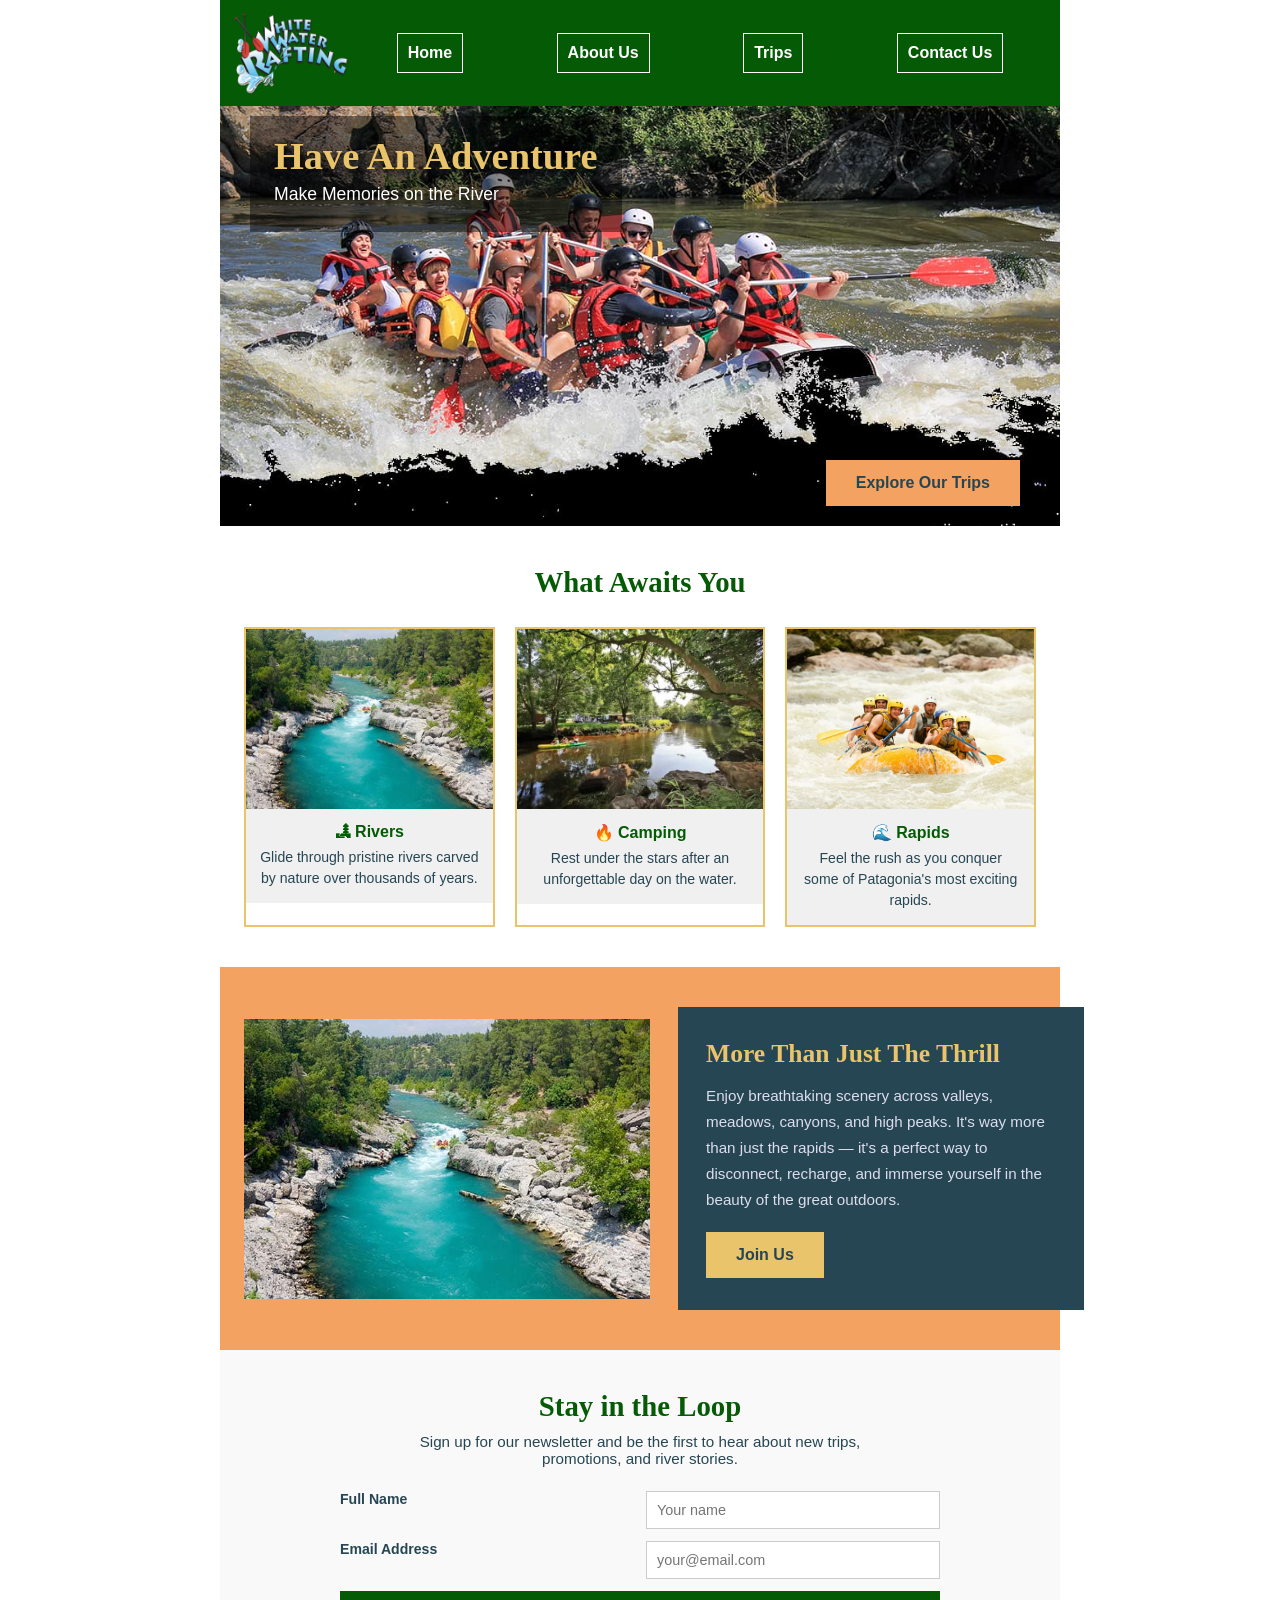
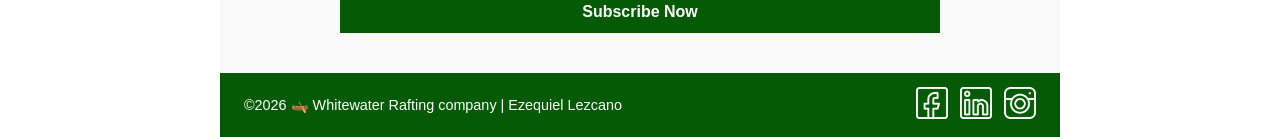
<file: wwr/index.html>
<!DOCTYPE html>
<html lang="en">

<head>
    <meta charset="UTF-8">
    <meta name="viewport" content="width=device-width, initial-scale=1.0">

    <!-- SEO -->
    <meta name="description"
      content="Whitewater Rafting — Experience the thrill of the river with expert guides in the heart of Patagonia.">
    <meta name="author" content="Ezequiel Lezcano">

    <title>Home | Whitewater Rafting</title>

    <link rel="stylesheet" href="styles/rafting.css">
</head>

<body>

    <!-- HEADER -->
    <header>
        <img src="images/rafting-logo.png" alt="Whitewater rafting company logo">
        <nav>
            <a href="index.html">Home</a>
            <a href="about.html">About Us</a>
            <a href="trips.html">Trips</a>
            <a href="contact.html">Contact Us</a>
        </nav>
    </header>

    <main>

        <!-- ===================== HERO ===================== -->
        <section class="hero">
            <img src="images/hero-homepage.png"
              alt="Group of rafters navigating wild whitewater rapids">

            <!-- Title block: top left -->
            <div class="hero-content">
                <h1>Have An Adventure</h1>
                <p>Make Memories on the River</p>
            </div>

            <!-- CTA button: bottom right, separate element -->
            <a href="trips.html" class="cta-btn hero-cta">Explore Our Trips</a>
        </section>

        <!-- ===================== OFFERINGS GRID ===================== -->
        <!-- Requirement 6: CSS grid with at least 2 images + content -->
        <section class="offerings">
            <h2>What Awaits You</h2>

            <div class="offerings-grid">

                <figure>
                    <img src="images/rafting-river.jpg" alt="Calm river surrounded by nature">
                    <figcaption>
                        <strong>🏞 Rivers</strong>
                        <p>Glide through pristine rivers carved by nature over thousands of years.
                        </p>
                    </figcaption>
                </figure>

                <figure>
                    <img src="images/camping-rafting.jpg"
                      alt="Campsite by the river after a rafting day">
                    <figcaption>
                        <strong>🔥 Camping</strong>
                        <p>Rest under the stars after an unforgettable day on the water.</p>
                    </figcaption>
                </figure>

                <figure>
                    <img src="images/rapids-front.jpg" alt="Rafters tackling fast-moving rapids">
                    <figcaption>
                        <strong>🌊 Rapids</strong>
                        <p>Feel the rush as you conquer some of Patagonia's most exciting rapids.
                        </p>
                    </figcaption>
                </figure>

            </div>
        </section>

        <!-- ===================== MORE THAN THE THRILL ===================== -->
        <!-- Requirement 6: two-column grid layout — image + text card -->
        <section class="more-than">
            <div class="more-than-grid">

                <img src="images/rafting-river.jpg" alt="Scenic Patagonian landscape">

                <div class="more-than-card">
                    <h2>More Than Just The Thrill</h2>
                    <p>
                        Enjoy breathtaking scenery across valleys, meadows, canyons, and high peaks.
                        It's way more than just the rapids — it's a perfect way to disconnect,
                        recharge, and immerse yourself in the beauty of the great outdoors.
                    </p>
                    <a href="trips.html" class="cta-btn cta-btn--light">Join Us</a>
                </div>

            </div>
        </section>

        <!-- ===================== NEWSLETTER ===================== -->
        <!-- Requirement 4: newsletter sign up form -->
        <section class="newsletter">
            <h2>Stay in the Loop</h2>
            <p>Sign up for our newsletter and be the first to hear about new trips, promotions, and
                river stories.</p>

            <form class="newsletter-form">
                <label for="nl-name">Full Name</label>
                <input type="text" id="nl-name" name="name" placeholder="Your name" required>

                <label for="nl-email">Email Address</label>
                <input type="email" id="nl-email" name="email" placeholder="your@email.com"
                  required>

                <button type="submit">Subscribe Now</button>
            </form>
        </section>

    </main>

    <!-- FOOTER -->
    <footer>
        <p>©2026 🛶 Whitewater Rafting company | Ezequiel Lezcano</p>

        <nav class="socialmedia">
            <a href="https://facebook.com">
                <img src="images/facebook.png" alt="Facebook Icon">
            </a>
            <a href="https://linkedin.com">
                <img src="images/linkedin.png" alt="Linkedin Icon">
            </a>
            <a href="https://instagram.com">
                <img src="images/instagram.png" alt="Instagram Icon">
            </a>
        </nav>
    </footer>

</body>

</html>
</file>
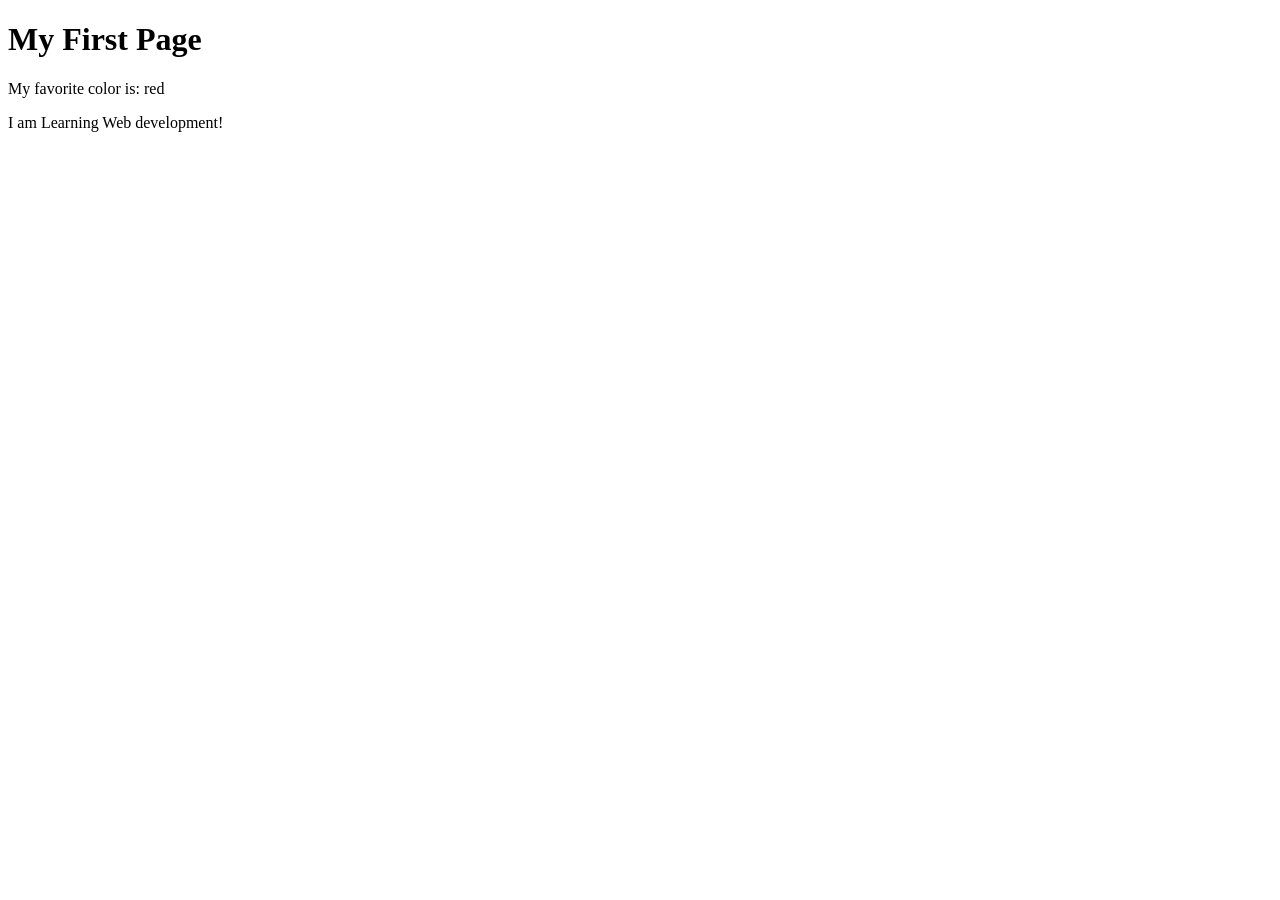
<file: week01/first-page.html>
<!DOCTYPE html>
<html lang="en">
<head>
    <meta charset="UTF-8">
    <meta name="viewport" content="width=device-width, initial-scale=1.0">
    <title>My First Page</title>
</head>
<body>
    <h1>My First Page</h1>
    <p>My favorite color is: red </p>
    <p>I am Learning Web development! </p>
</body>
</html>
</file>
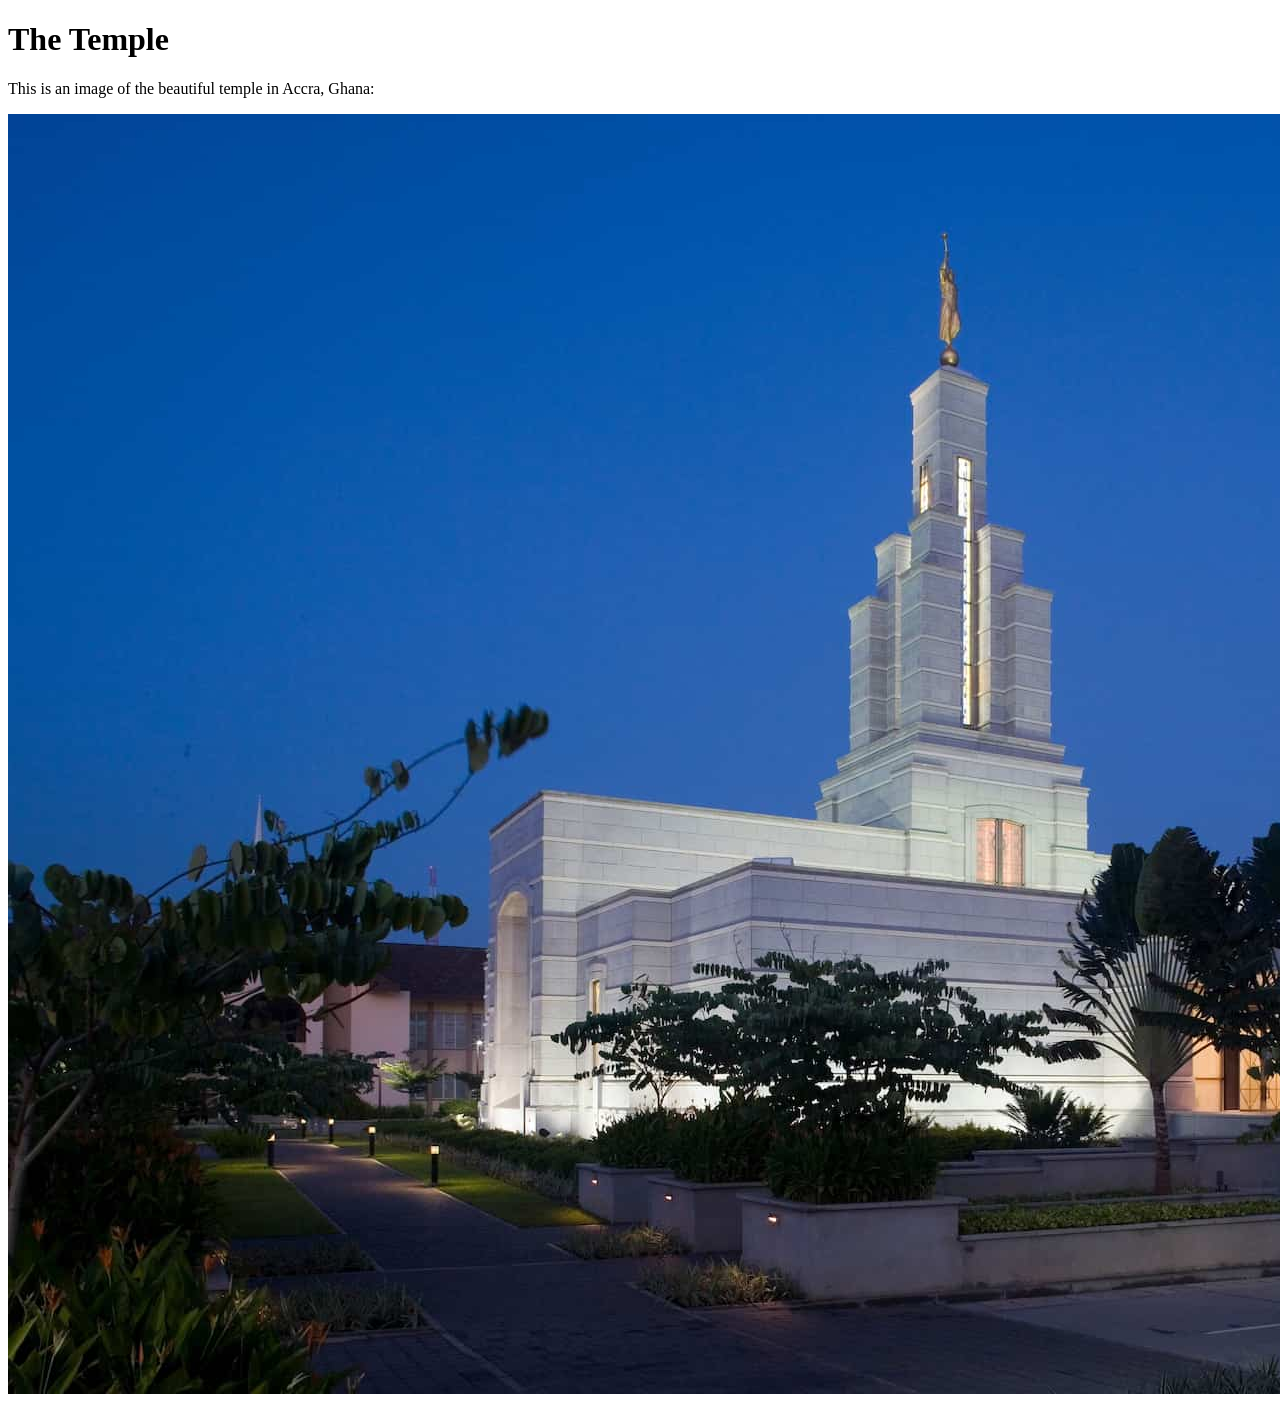
<file: week01/images-solution.html>
<!DOCTYPE html>
<html lang="en">
<head>
    <meta charset="UTF-8">
    <meta name="viewport" content="width=device-width, initial-scale=1.0">
    <title>Temple Image</title>
</head>
<body>
    <h1>The Temple</h1>
    <p>This is an image of the beautiful temple in Accra, Ghana:</p>
    <img src="images/temple-small.jpg" alt="The Accra Ghana Temple">
    
</body>
</html>
</file>
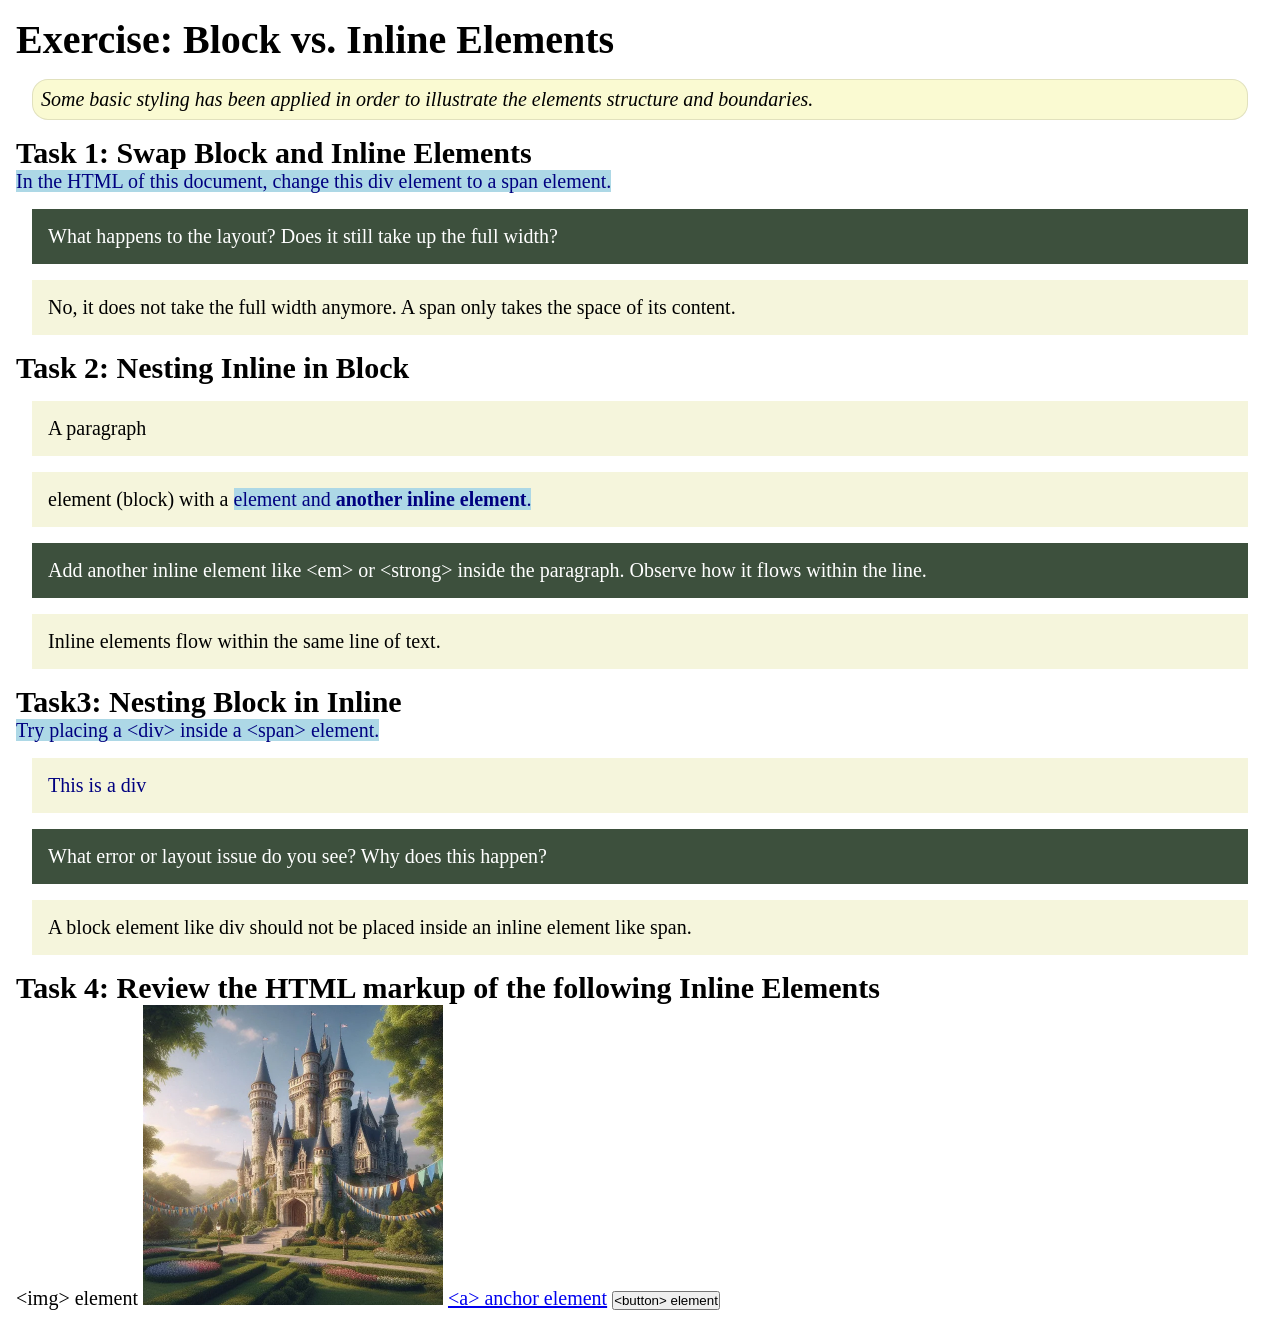
<file: week02/block-vs-inline.html>
<!DOCTYPE html>
<html lang="en">

<head>
    <meta charset="UTF-8">
    <meta name="viewport" content="width=device-width, initial-scale=1.0">
    <title>Exercise: Block vs. Inline Elements</title>
    <link rel="stylesheet" href="styles/block-vs-inline.css">
</head>

<body>
    <main>
        <h1>Exercise: Block vs. Inline Elements</h1>
        <p class="note">Some basic styling has been applied in order to illustrate the elements
            structure and
            boundaries.</p>

        <h2>Task 1: Swap Block and Inline Elements</h2>
        <span>In the HTML of this document, change this div element to a span element.</span>

        <p class="question">What happens to the layout? Does it still take up the full width?</p>
        <p class="Answer">No, it does not take the full width anymore. A span only takes the space
            of its content.</p>

        <h2>Task 2: Nesting Inline in Block</h2>
        <p>A paragraph
        <p> element (block) with a <span><span> element</span> and <strong>another inline
                    element</strong>.</p>
        <p class="question">Add another inline element like &lt;em&gt; or &lt;strong&gt; inside the
            paragraph. Observe
            how it flows within the line.</p>
        <p class="Answer">Inline elements flow within the same line of text.</p>

        <h2>Task3: Nesting Block in Inline</h2>
        <span>Try placing a &lt;div&gt; inside a &lt;span&gt; element.
            <div>This is a div</div>
        </span>
        <p class="question">What error or layout issue do you see? Why does this happen?</p>
        <p class="Answer">A block element like div should not be placed inside an inline element
            like span.</p>

        <h2>Task 4: Review the HTML markup of the following Inline Elements</h2>
        &lt;img&gt; element
        <img src="images/castle.webp" alt="placeholder image (images are inline)" width="300"
          height="300">
        <a href="https://churchofjesuschrist.org">&lt;a&gt; anchor element</a>
        <button type="button">&lt;button&gt; element</button>
    </main>
</body>

</html>
</file>
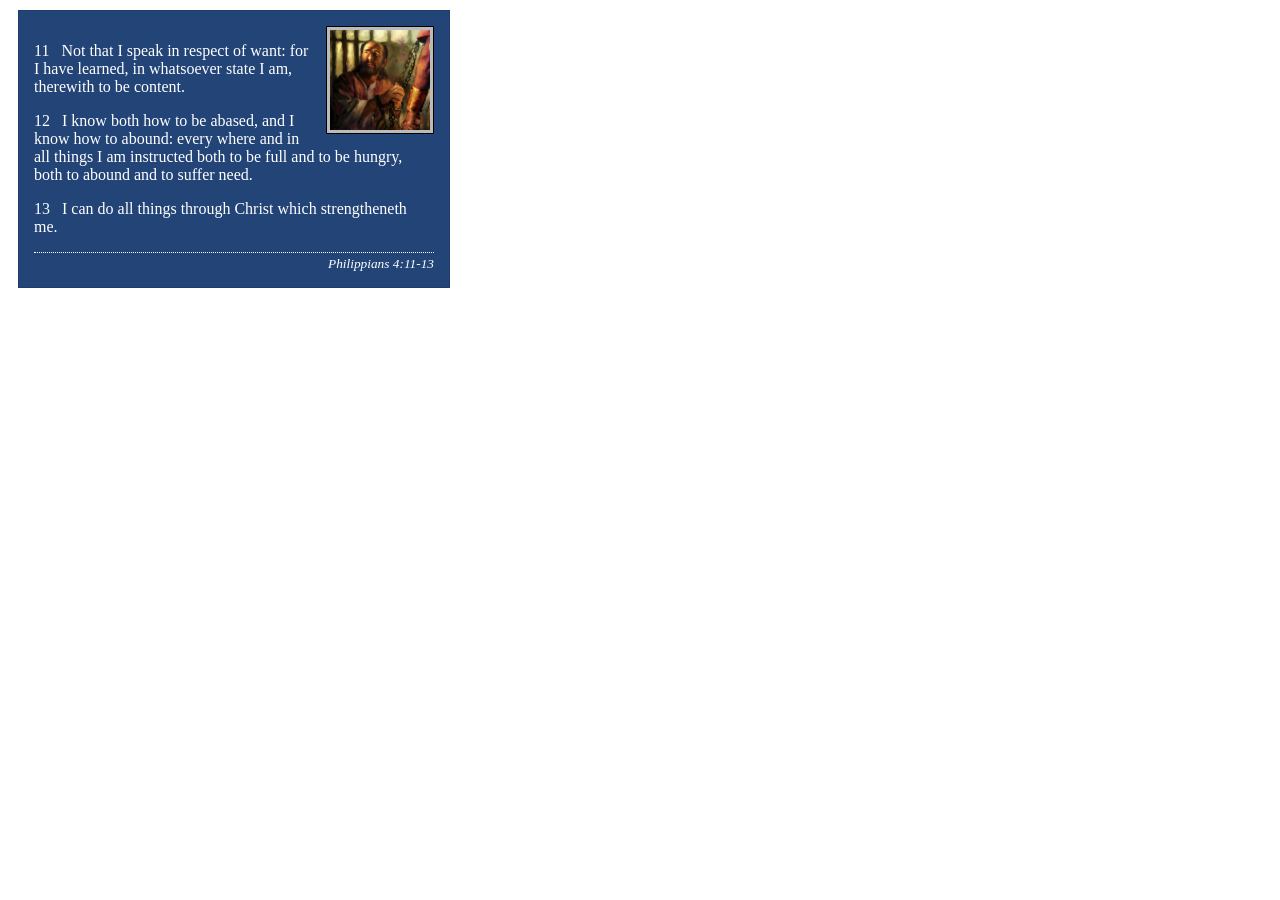
<file: week02/box-model-solution.html>
<!DOCTYPE html>
<html lang="en">
<head>
    <meta charset="UTF-8">
    <meta name="viewport" content="width=device-width, initial-scale=1.0">
    <title>Box Model Activity</title>
    <link rel="stylesheet" href="styles/box-model-solution.css">
</head>
<body>
    <main>
        <div class="callout">
            <img src="images/apostle-paul-imprisoned.webp" alt="Paul the Apostle - Imprisoned in Rome" width="200" height="200">
            <blockquote>
                <p>11 &nbsp; Not that I speak in respect of want: for I have learned, in whatsoever state I am, therewith to be content.</p>
                <p>12 &nbsp; I know both how to be abased, and I know how to abound: every where and in all things I am instructed both to be full and to be hungry, both to abound and to suffer need.</p>
                <p>13 &nbsp; I can do all things through Christ which strengtheneth me.</p>
            </blockquote>
            <cite>Philippians 4:11-13</cite>
        </div>
    </main>
</body>
</html>
</file>
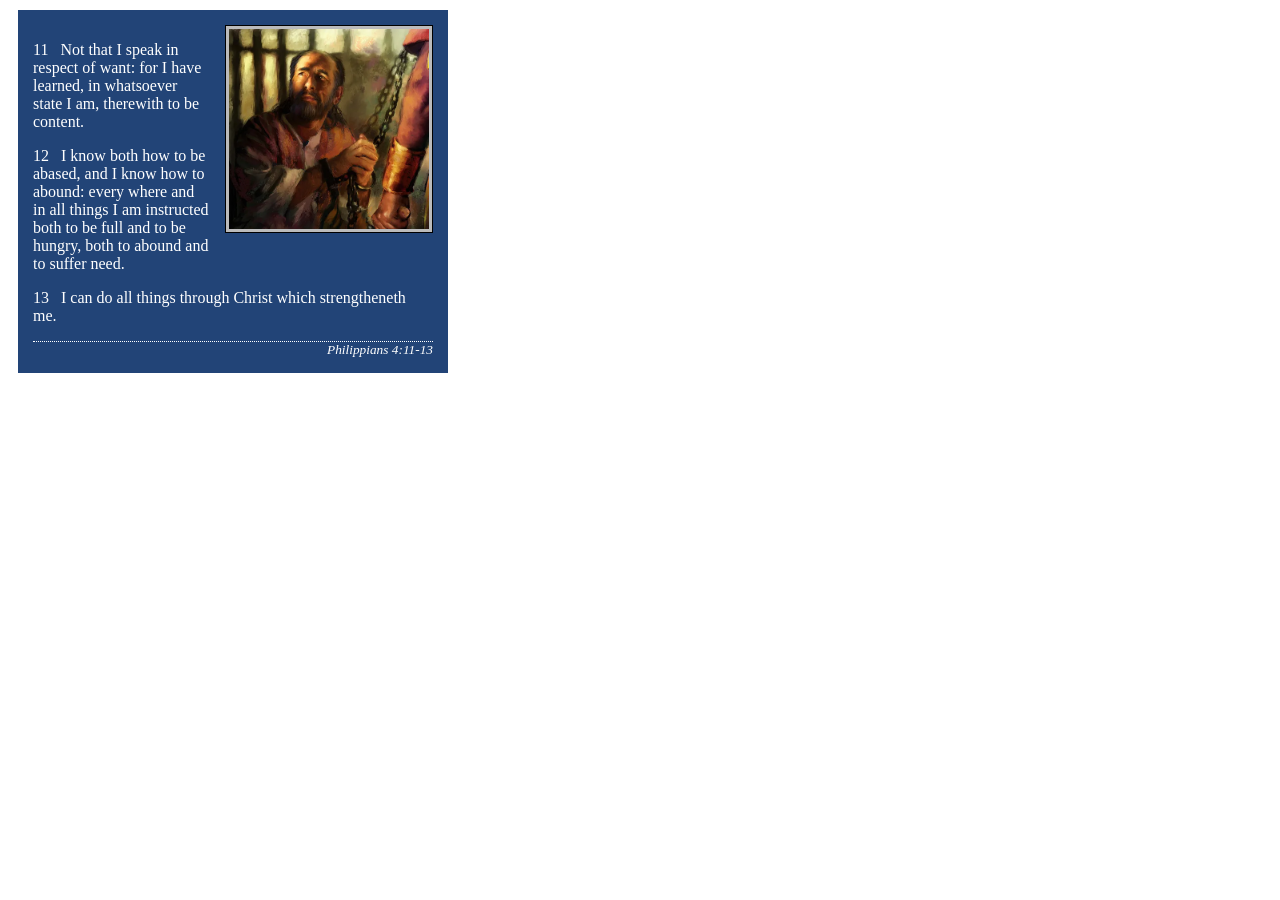
<file: week02/box-model.html>
<!DOCTYPE html>
<html lang="en">

<head>
    <meta charset="UTF-8">
    <meta name="viewport" content="width=device-width, initial-scale=1.0">
    <title>Box Model Activity</title>
    <link rel="stylesheet" href="styles/box-model.css">
</head>

<body>
    <main>
        <div class="callout">
            <img src="images/apostle-paul-imprisoned.webp"
              alt="Paul the Apostle - Imprisoned in Rome" width="200" height="200">
            <blockquote>
                <p>11 &nbsp; Not that I speak in respect of want: for I have learned, in whatsoever
                    state I am, therewith to be content.</p>
                <p>12 &nbsp; I know both how to be abased, and I know how to abound: every where and
                    in all things I am instructed both to be full and to be hungry, both to abound
                    and to suffer need.</p>
                <p>13 &nbsp; I can do all things through Christ which strengtheneth me.</p>
            </blockquote>
            <cite>Philippians 4:11-13</cite>
        </div>
    </main>
</body>

</html>
</file>
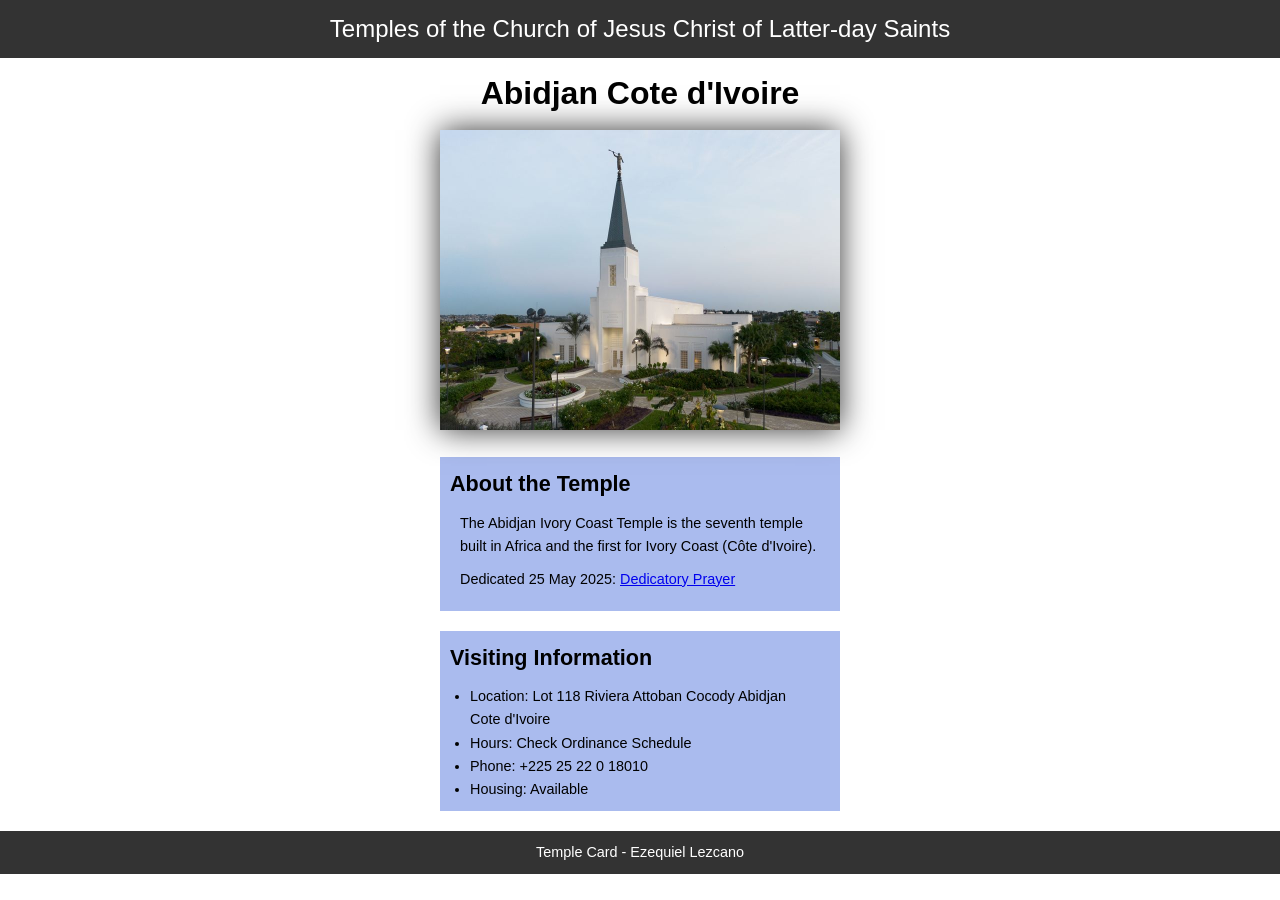
<file: week02/temple.html>
<!DOCTYPE html>
<html lang="en">

<head>
    <meta charset="UTF-8">
    <meta name="viewport" content="width=device-width, initial-scale=1.0">
    <title>Temple Card - Abidjan Cote d'Ivoire</title>
    <link rel="stylesheet" href="../styles/temple.css">
</head>

<body>
    <header>
        <p>Temples of the Church of Jesus Christ of Latter-day Saints</p>
    </header>
    <main>
        <h1>Abidjan Cote d'Ivoire</h1>
        <picture>
            <img src="images/abidjan-ivory-coast.jpeg" alt="Abidjan Cote d'Ivoire Temple">
        </picture>
        <section>
            <h2>About the Temple</h2>
            <p>The Abidjan Ivory Coast Temple is the seventh temple built in Africa and the first
                for Ivory Coast (Côte
                d'Ivoire).</p>
            <p>Dedicated 25 May 2025: <a
                  href="https://www.churchofjesuschrist.org/temples/dedicatory-prayer/abidjan-ivory-coast-temple/2025-05-25?lang=eng"
                  target="_blank" rel="noopener noreferrer">Dedicatory Prayer</a></p>
        </section>
        <section>
            <h2>Visiting Information</h2>
            <ul>
                <li>Location: Lot 118 Riviera Attoban Cocody Abidjan Cote d'Ivoire</li>
                <li>Hours: Check Ordinance Schedule</li>
                <li>Phone: +225 25 22 0 18010</li>
                <li>Housing: Available</li>
            </ul>
        </section>
    </main>
    <footer>
        <p>Temple Card - Ezequiel Lezcano</p>
    </footer>
</body>

</html>
</file>
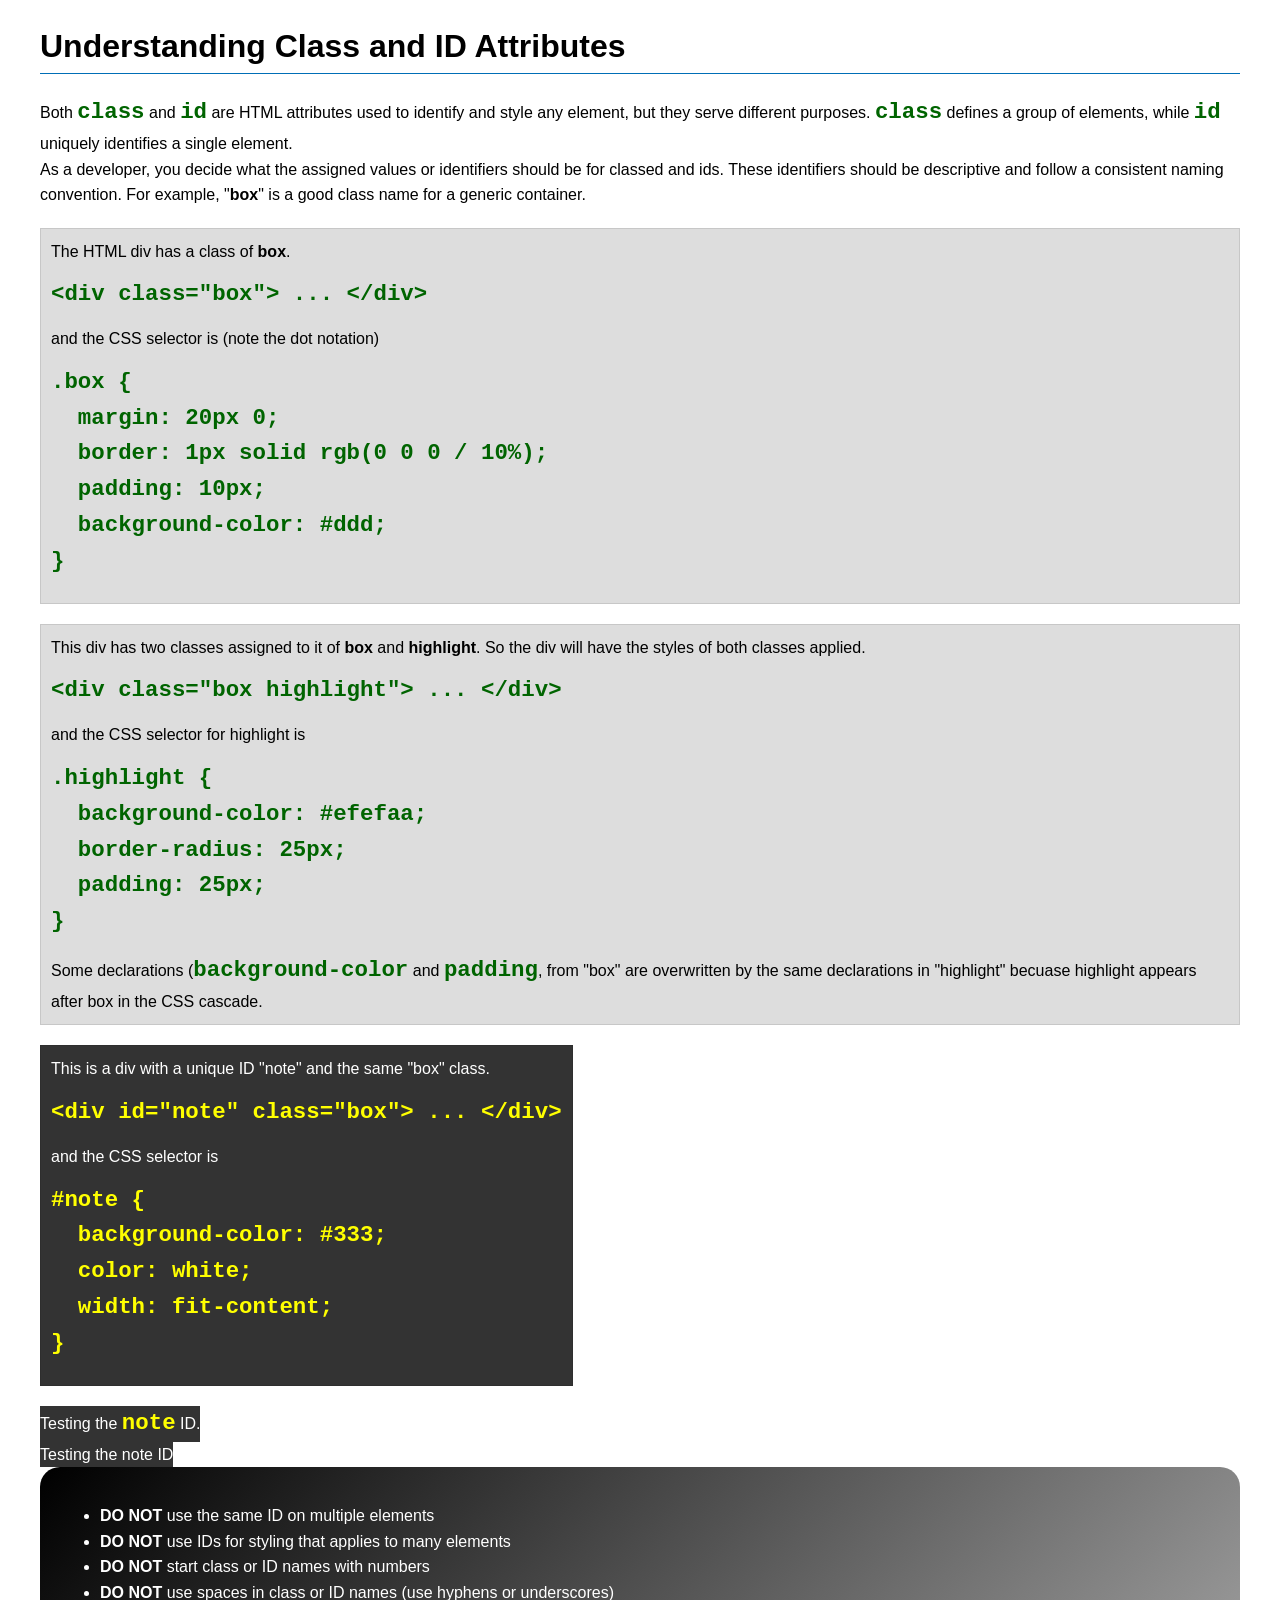
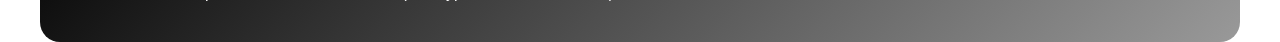
<file: week03/class-and-id.html>
<!DOCTYPE html>
<html lang="en">

<head>
    <meta charset="UTF-8">
    <meta name="viewport" content="width=device-width, initial-scale=1.0">
    <title>Class vs ID Attributes</title>
    <link rel="stylesheet" href="styles/class-and-id.css">
</head>

<body>
    <h1>Understanding Class and ID Attributes</h1>
    <p>Both <code>class</code> and <code>id</code> are HTML attributes used to identify and style
        any element, but they
        serve different purposes. <code>class</code> defines a group of elements, while
        <code>id</code> uniquely
        identifies a single element.
    </p>
    <p>As a developer, you decide what the assigned values or identifiers should be for classed and
        ids. These
        identifiers should be
        descriptive and follow a consistent naming convention. For example, "<strong>box</strong>"
        is a good class name
        for a generic container.</p>
    <div class="box">
        <p>The HTML div has a class of <strong>box</strong>.</p>
        <pre><code class="html">&lt;div class="box"&gt; ... &lt;/div&gt;</code></pre>
        and the CSS selector is (note the dot notation)
        <pre><code class="css">.box {
  margin: 20px 0;
  border: 1px solid rgb(0 0 0 / 10%);
  padding: 10px;
  background-color: #ddd; 
}</code></pre>
    </div>

    <div class="box">
        <p>This div has two classes assigned to it of <strong>box</strong> and
            <strong>highlight</strong>. So the div
            will have the styles of both classes applied.
        </p>
        <pre><code class="html">&lt;div class="box highlight"&gt; ... &lt;/div&gt;</code></pre>
        and the CSS selector for highlight is
        <pre><code class="css">.highlight {
  background-color: #efefaa;
  border-radius: 25px;
  padding: 25px;
}</code></pre>
        <p>Some declarations (<code>background-color</code> and <code>padding</code>, from "box" are
            overwritten by the same declarations in "highlight" becuase highlight appears after box
            in the CSS cascade.</p>
    </div>

    <div id="note" class="box">
        <p>This is a div with a unique ID "note" and the same "box" class.</p>
        <pre><code class="html">&lt;div id="note" class="box"&gt; ... &lt;/div&gt;</code></pre>
        and the CSS selector is
        <pre><code class="css">#note {
  background-color: #333;
  color: white;
  width: fit-content;
}</code></pre>
    </div>

    <div id="note">
        <p>Testing the <code>note</code> ID.</p>
    </div>

    <div id="note">
        <p>Testing the note ID</p>
    </div>

    <section id="best-practice">
        <ul>
            <li><strong>DO NOT</strong> use the same ID on multiple elements</li>
            <li><strong>DO NOT</strong> use IDs for styling that applies to many elements</li>
            <li><strong>DO NOT</strong> start class or ID names with numbers</li>
            <li><strong>DO NOT</strong> use spaces in class or ID names (use hyphens or underscores)
            </li>
        </ul>
    </section>


</body>

</html>
</file>
<file: wwr/styles/rafting.css>
/* ============================================
   WHITEWATER RAFTING — rafting.css
   ============================================ */

/* --- Variables & Reset --- */
:root {
    --primary-color: #055a05;
    /* forest green */
    --secondary-color: #f4a261;
    /* warm sand */
    --accent1-color: #264653;
    /* dark slate blue */
    --accent2-color: #e9c46a;
    /* light golden yellow */
    --heading-font: "Times New Roman", "Georgia", serif;
    --body-font: Arial, Helvetica, sans-serif;
}

* {
    margin: 0;
    padding: 0;
    box-sizing: border-box;
}

body {
    font-family: var(--body-font);
    color: var(--accent1-color);
}

/* ============================================
   LAYOUT WRAPPER
   ============================================ */
header,
main,
footer {
    width: 840px;
    margin: 0 auto;
}

/* ============================================
   GLOBAL TYPOGRAPHY
   ============================================ */
h1,
h2 {
    font-family: var(--heading-font);
    color: var(--primary-color);
}

/* ============================================
   HEADER
   ============================================ */
header {
    display: grid;
    grid-template-columns: auto 1fr;
    align-items: center;
    background-color: var(--primary-color);
    padding: 10px;
}

header img {
    width: 120px;
    height: auto;
}

/* --- Nav in header --- */
header nav {
    display: flex;
    justify-content: space-around;
    align-items: center;
}

header nav a {
    color: white;
    text-decoration: none;
    font-weight: 700;
    padding: 10px;
    border: 1px solid white;
}

header nav a:hover {
    background-color: rgba(255, 255, 255, 0.15);
}

/* ============================================
   HERO SECTION
   ============================================ */
.hero {
    position: relative;
    width: 100%;
    margin-bottom: 16px;
}

.hero > img {
    display: block;
    width: 100%;
    height: 300px;
    object-fit: cover;
}

.hero h1 {
    position: absolute;
    top: 20px;
    left: 20px;
    color: var(--accent2-color);
    font-size: 2rem;
    text-shadow: 1px 2px 6px rgba(0, 0, 0, 0.5);
}

.hero article {
    position: absolute;
    bottom: 20px;
    left: 20px;
    color: var(--secondary-color);
    background-color: rgba(0, 0, 0, 0.45);
    padding: 12px 16px;
    max-width: 85%;
    line-height: 1.6;
}

.hero article img {
    float: right;
    width: 125px;
    height: auto;
    margin-left: 10px;
    margin-bottom: 5px;
}

/* ============================================
   HISTORY SECTION
   ============================================ */
.history {
    background-color: #f0f0f0;
    padding: 28px 24px;
    margin-bottom: 16px;
}

.history h2 {
    text-align: center;
    margin-bottom: 20px;
    font-size: 1.6rem;
}

.history-grid {
    display: grid;
    grid-template-columns: 1fr auto 1fr;
    gap: 24px;
    align-items: start;
}

.history-grid p {
    line-height: 1.65;
    font-size: 0.95rem;
}

.history-grid img {
    width: 180px;
    height: 150px;
    object-fit: cover;
    display: block;
}

/* ============================================
   ADVENTURE SECTION
   ============================================ */
.adventure {
    padding: 28px 24px;
    margin-bottom: 16px;
}

.adventure h2 {
    text-align: center;
    margin-bottom: 20px;
    font-size: 1.6rem;
}

.gallery {
    display: grid;
    grid-template-columns: repeat(5, 1fr);
    gap: 12px;
}

.gallery figure {
    margin: 0;
    text-align: center;
}

.gallery img {
    width: 100%;
    aspect-ratio: 1 / 1;
    object-fit: cover;
    background-color: #ddd;
    display: block;
}

.gallery figcaption {
    font-size: 0.85rem;
    margin-top: 6px;
    color: var(--accent1-color);
}

/* ============================================
   FOOTER
   ============================================ */
footer {
    background-color: var(--primary-color);
    color: white;
    display: flex;
    justify-content: space-between;
    align-items: center;
    padding: 14px 24px;
    width: 840px;
    margin: 0 auto;
}

/* FIX: changed from --secondary-color (low contrast on green) to white for WCAG compliance */
footer p {
    color: white;
    font-size: 0.9rem;
}

.socialmedia {
    display: flex;
    gap: 12px;
    align-items: center;
}

.socialmedia a {
    text-decoration: none;
}

.socialmedia img {
    width: 32px;
    height: 32px;
    filter: invert(1);
    transition: opacity 0.2s;
}

.socialmedia img:hover {
    opacity: 0.75;
}

/* ============================================
   CONTACT PAGE
   ============================================ */

/* --- Company Info --- */
.company-info {
    text-align: center;
    margin: 20px 0;
}

/* FIX: changed from --secondary-color (low contrast on green background) to --accent1-color for readability */
.company-info .info-text {
    color: var(--accent1-color);
    font-size: 0.95rem;
}

/* --- Map + Form Grid --- */
.contact-grid {
    display: grid;
    grid-template-columns: 1fr 1fr;
    gap: 20px;
    margin-bottom: 20px;
}

/* --- Map --- */
.map iframe {
    width: 100%;
    height: 300px;
}

/* FIX: replaces the removed inline style="border:0;" from the iframe element */
.map-iframe {
    border: 0;
}

/* --- Contact Form --- */
.contact-form {
    display: flex;
    flex-direction: column;
    gap: 10px;
}

.contact-form input,
.contact-form textarea {
    padding: 8px;
    font-size: 0.9rem;
}

.contact-form textarea {
    height: 100px;
    resize: vertical;
}

fieldset {
    border: 1px solid #ccc;
    padding: 10px;
}

.checkbox {
    font-size: 0.85rem;
}

button {
    padding: 10px;
    background-color: var(--primary-color);
    color: white;
    border: none;
    font-weight: bold;
    cursor: pointer;
}

button:hover {
    background-color: var(--accent1-color);
}

/* --- Employees --- */
.employees {
    text-align: center;
    padding: 20px;
    background-color: #f0f0f0;
}

.employee-grid {
    display: grid;
    grid-template-columns: repeat(3, 1fr);
    gap: 16px;
    margin-top: 15px;
}

.employee-grid img {
    width: 100%;
    aspect-ratio: 1 / 1;
    object-fit: cover;
}

/* ============================================
   HOME PAGE — index.html
   ============================================ */

/* --- Hero --- */
.hero {
    position: relative;
    width: 100%;
    margin-bottom: 0;
    overflow: hidden;
}

.hero > img {
    display: block;
    width: 100%;
    height: 420px;
    object-fit: cover;
    object-position: center;
}

/* Title block — top left */
.hero-content {
    position: absolute;
    top: 10px;
    left: 30px;
    text-align: left;
    background-color: rgba(0, 0, 0, 0.45);
    padding: 16px 24px;
    width: max-content;
}

.hero-content h1,
.hero-content p {
    position: static;
    display: block;
}

.hero-content p {
    font-size: 1.1rem;
    color: white;
    margin: 0 0 10px 0;
    line-height: 1.4;
}

.hero-content h1 {
    font-family: var(--heading-font);
    font-size: 2.4rem;
    color: var(--accent2-color);
    margin: 0;
    line-height: 1.3;
}

/* CTA button — bottom left */
.hero-cta {
    position: absolute;
    bottom: 20px;
    right: 40px;

}

/* --- Call to Action button --- */
.cta-btn {
    display: inline-block;
    background-color: var(--secondary-color);
    color: var(--accent1-color);
    font-weight: 700;
    padding: 12px 28px;
    text-decoration: none;
    border: 2px solid transparent;
    transition: background-color 0.2s, color 0.2s;
}

.cta-btn:hover {
    background-color: var(--accent1-color);
    color: white;
}

/* --- Offerings section --- */
.offerings {
    padding: 40px 24px;
    text-align: center;
}

.offerings h2 {
    font-size: 1.8rem;
    margin-bottom: 28px;
}

/* CSS grid with three image cards — requirement 6 */
.offerings-grid {
    display: grid;
    grid-template-columns: repeat(3, 1fr);
    gap: 20px;
}

.offerings-grid figure {
    margin: 0;
    border: 2px solid var(--accent2-color);
    overflow: hidden;
}

.offerings-grid img {
    width: 100%;
    height: 180px;
    object-fit: cover;
    display: block;
    transition: transform 0.3s;
}

.offerings-grid figure:hover img {
    transform: scale(1.04);
}

.offerings-grid figcaption {
    padding: 14px;
    background-color: #f0f0f0;
}

.offerings-grid figcaption strong {
    display: block;
    font-size: 1rem;
    color: var(--primary-color);
    margin-bottom: 6px;
}

.offerings-grid figcaption p {
    font-size: 0.88rem;
    color: var(--accent1-color);
    line-height: 1.5;
}

/* --- More Than The Thrill section --- */
.more-than {
    background-color: var(--secondary-color);
    padding: 40px 24px;
}

/* Two-column grid: image left, card right — requirement 6 & 7 */
.more-than-grid {
    display: grid;
    grid-template-columns: 1fr 1fr;
    gap: 28px;
    align-items: center;
    width: 840px;
    margin: 0 auto;
}

.more-than-grid > img {
    width: 100%;
    height: 280px;
    object-fit: cover;
    display: block;
}

.more-than-card {
    background-color: var(--accent1-color);
    color: white;
    padding: 32px 28px;
}

.more-than-card h2 {
    font-family: var(--heading-font);
    color: var(--accent2-color);
    font-size: 1.6rem;
    margin-bottom: 14px;
}

.more-than-card p {
    font-size: 0.95rem;
    line-height: 1.7;
    color: #dde;
    margin-bottom: 20px;
}

/* Light variant of the CTA button for dark background */
.cta-btn--light {
    background-color: var(--accent2-color);
    color: var(--accent1-color);
}

.cta-btn--light:hover {
    background-color: white;
    color: var(--accent1-color);
}

/* --- Newsletter section --- */
.newsletter {
    padding: 40px 24px;
    text-align: center;
    background-color: #f9f9f9;
}

.newsletter h2 {
    font-size: 1.8rem;
    margin-bottom: 10px;
}

.newsletter p {
    font-size: 0.95rem;
    color: var(--accent1-color);
    margin-bottom: 24px;
    max-width: 520px;
    margin-left: auto;
    margin-right: auto;
}

/* Newsletter form — two-column grid for name + email side by side */
.newsletter-form {
    display: grid;
    grid-template-columns: 1fr 1fr;
    gap: 12px;
    max-width: 600px;
    margin: 0 auto;
    text-align: left;
}

.newsletter-form label {
    font-size: 0.88rem;
    font-weight: 700;
    color: var(--accent1-color);
    margin-bottom: 2px;
    display: block;
}

.newsletter-form input {
    width: 100%;
    padding: 10px;
    font-size: 0.9rem;
    border: 1px solid #ccc;
}

/* Subscribe button spans both columns */
.newsletter-form button {
    grid-column: 1 / -1;
    padding: 12px;
    background-color: var(--primary-color);
    color: white;
    border: none;
    font-weight: bold;
    font-size: 1rem;
    cursor: pointer;
    transition: background-color 0.2s;
}

.newsletter-form button:hover {
    background-color: var(--accent1-color);
}

/* ============================================
   TRIPS PAGE — trips.html
   ============================================ */

/* --- Hero banner --- */
.trips-hero {
    background-color: var(--primary-color);
    color: white;
    text-align: center;
    padding: 48px 24px;
}

.trips-hero h1 {
    font-family: var(--heading-font);
    font-size: 2.4rem;
    color: var(--accent2-color);
    margin-bottom: 10px;
}

.trips-hero p {
    font-size: 1.05rem;
    color: white;
}

/* --- Call to action bar --- */
.trips-cta {
    background-color: var(--accent2-color);
    display: flex;
    justify-content: space-between;
    align-items: center;
    padding: 18px 32px;
    gap: 20px;
}

.trips-cta p {
    font-weight: 700;
    color: var(--accent1-color);
    font-size: 1rem;
}

/* --- Trip cards --- */
.trip-list {
    padding: 40px 24px;
    display: flex;
    flex-direction: column;
    gap: 36px;
}

/* Two-column layout: image + text side by side */
.trip-card {
    display: grid;
    grid-template-columns: 1fr 1fr;
    gap: 28px;
    align-items: center;
    background-color: #f9f9f9;
    border-left: 5px solid var(--primary-color);
    overflow: hidden;
}

/* Reversed layout: text left, image right */
.trip-card--reverse {
    direction: rtl;
}

.trip-card--reverse .trip-info {
    direction: ltr;
}

.trip-card img {
    width: 100%;
    height: 260px;
    object-fit: cover;
    display: block;
}

.trip-info {
    padding: 24px;
}

.trip-info h2 {
    font-size: 1.5rem;
    margin-bottom: 8px;
}

.trip-meta {
    font-size: 0.85rem;
    color: var(--primary-color);
    font-weight: 700;
    margin-bottom: 12px;
}

.trip-info p {
    font-size: 0.93rem;
    line-height: 1.7;
    color: var(--accent1-color);
    margin-bottom: 14px;
}

.trip-info ul {
    margin: 0 0 18px 18px;
    font-size: 0.88rem;
    color: var(--accent1-color);
    line-height: 1.8;
}

/* Outline variant of CTA button */
.cta-btn--outline {
    background-color: transparent;
    color: var(--primary-color);
    border: 2px solid var(--primary-color);
}

.cta-btn--outline:hover {
    background-color: var(--primary-color);
    color: white;
}

/* --- Trips table --- */
.trips-table-section {
    padding: 40px 24px;
    background-color: #f0f0f0;
}

.trips-table-section h2 {
    text-align: center;
    font-size: 1.7rem;
    margin-bottom: 24px;
}

.trips-table {
    width: 100%;
    border-collapse: collapse;
    font-size: 0.9rem;
}

.trips-table thead {
    background-color: var(--primary-color);
    color: white;
}

.trips-table th {
    padding: 12px 16px;
    text-align: left;
    font-weight: 700;
}

.trips-table td {
    padding: 11px 16px;
    border-bottom: 1px solid #ddd;
    color: var(--accent1-color);
}

/* Alternating row color */
.trips-table tbody tr:nth-child(even) {
    background-color: #e8e8e8;
}

.trips-table tbody tr:hover {
    background-color: var(--accent2-color);
}

/* Difficulty level badges */
.level-beginner {
    color: #2a7a2a;
    font-weight: 700;
}

.level-intermediate {
    color: #b07800;
    font-weight: 700;
}

.level-advanced {
    color: #c0392b;
    font-weight: 700;
}
</file>
<file: week02/styles/block-vs-inline.css>
* {
    margin: 0;
    padding: 0;
}

body {
    font-size: 20px;
    margin: 1rem;
}

p,
div {
    background-color: beige;
    margin: 1rem;
    padding: 1rem;
}

span {
    color: navy;
    background-color: lightblue;
}

code {
    margin: 0;
    padding: 0;
    color: green;
    font-size: 1.2rem;
}

.note {
    font-style: italic;
    background-color: lightgoldenrodyellow;
    border-radius: 1rem;
    border: 1px solid rgb(0 0 0 / 10%);
    margin: 1rem;
    padding: .5rem;
}

.question {
    background-color: #3d503d;
    color: #fff;
}
</file>
<file: week02/styles/box-model-solution.css>
.callout {
    max-width: 400px;
    margin: 10px;
    border: 1px solid rgba(0, 0, 0, .1);
    padding: 15px;
    background-color: #247;
    color: #fff;
}

.callout img {
    float: right;
    margin: 0 0 10px 15px;
    border: 1px solid #000;
    padding: 3px;
    background-color: #bbb;
    width: 100px;
    height: auto;

}

blockquote {
    margin: 0;
}

cite {
    display: block;
    border-top: 1px dotted #fff;
    padding-top: 3px;
    text-align: right;
    font-size: smaller;
}
</file>
<file: week02/styles/box-model.css>
.callout {
    max-width: 400px;
    margin: 10px;
    border: 1px solid rgb(0, 0, 0 / 0.1);
    padding: 15px;
    background-color: #247;
    color: #fff;
}

.callout img {
    float: right;
    margin: 0 0 10px 15px;
    border: 1px solid #000;
    padding: 3px;
    background-color: #bbb;
    width: 15 0px;
    height: auto;
}

blockquote {
    margin: 0;
}

cite {
    display: block;
    border-top: 1px dotted #fff;
    text-align: right;
    font-size: smaller;
}
</file>
<file: styles/temple.css>
* {
    margin: 0;
    padding: 0;
}

body {
    font-family: arial, sans-serif;
    line-height: 1.6;
}

header,
footer {
    background-color: #333;
    color: #fff;
    padding: 10px;
    text-align: center;
    font-size: 1.5rem;
}

main {
    width: 400px;
    margin: 0 auto;
}

h1 {
    margin: 10px;
    text-align: center;
}

h2 {
    border-bottom: 1xp solid #222;
}

img {
    width: 100%;
    height: auto;
    box-shadow: 0 0 30px #333;
}

section {
    margin: 20px 0;
    border: 1px solid rgb(0, 0, 0 / 10%);
    padding: 10px;
    background-color: #abe;
    font-size: .9rem;

}

section p {
    margin: 10px;
}

ul {
    margin: 10px 20px 0 20px;
}

footer {
    font-size: .9rem;
}
</file>
<file: week03/styles/class-and-id.css>
body {
    font-family: Arial, sans-serif;
    line-height: 1.6;
    margin: 0;
    padding: 0 40px;
}

h1 {
    border-bottom: 1px solid rgb(0 110 182);
    padding-bottom: 0;
}



p {
    margin: 0;
}

code {
    color: darkgreen;
    font-weight: 700;
    font-size: 1.4rem;
}

/* Class examples - can be reused */

.box {
    margin: 20px 0;
    border: 1px solid rgb(0 0 0 / 10%);
    padding: 10px;
    background-color: #ddd; /* this is shorthand for #dddddd */
}

.highlight {
    background-color: #efefaa;
    border-radius: 25px;
    padding: 25px;
}

/* ID examples - should be unique */

#note {
    background-color: #333;
    color: white;
    width: fit-content;
}

#note code {
    color: yellow;
}

#best-practice {
    background: linear-gradient(135deg, #000 0%, #999 100%);
    color: white;
    border-radius: 20px;
    padding: 20px
}
</file>
